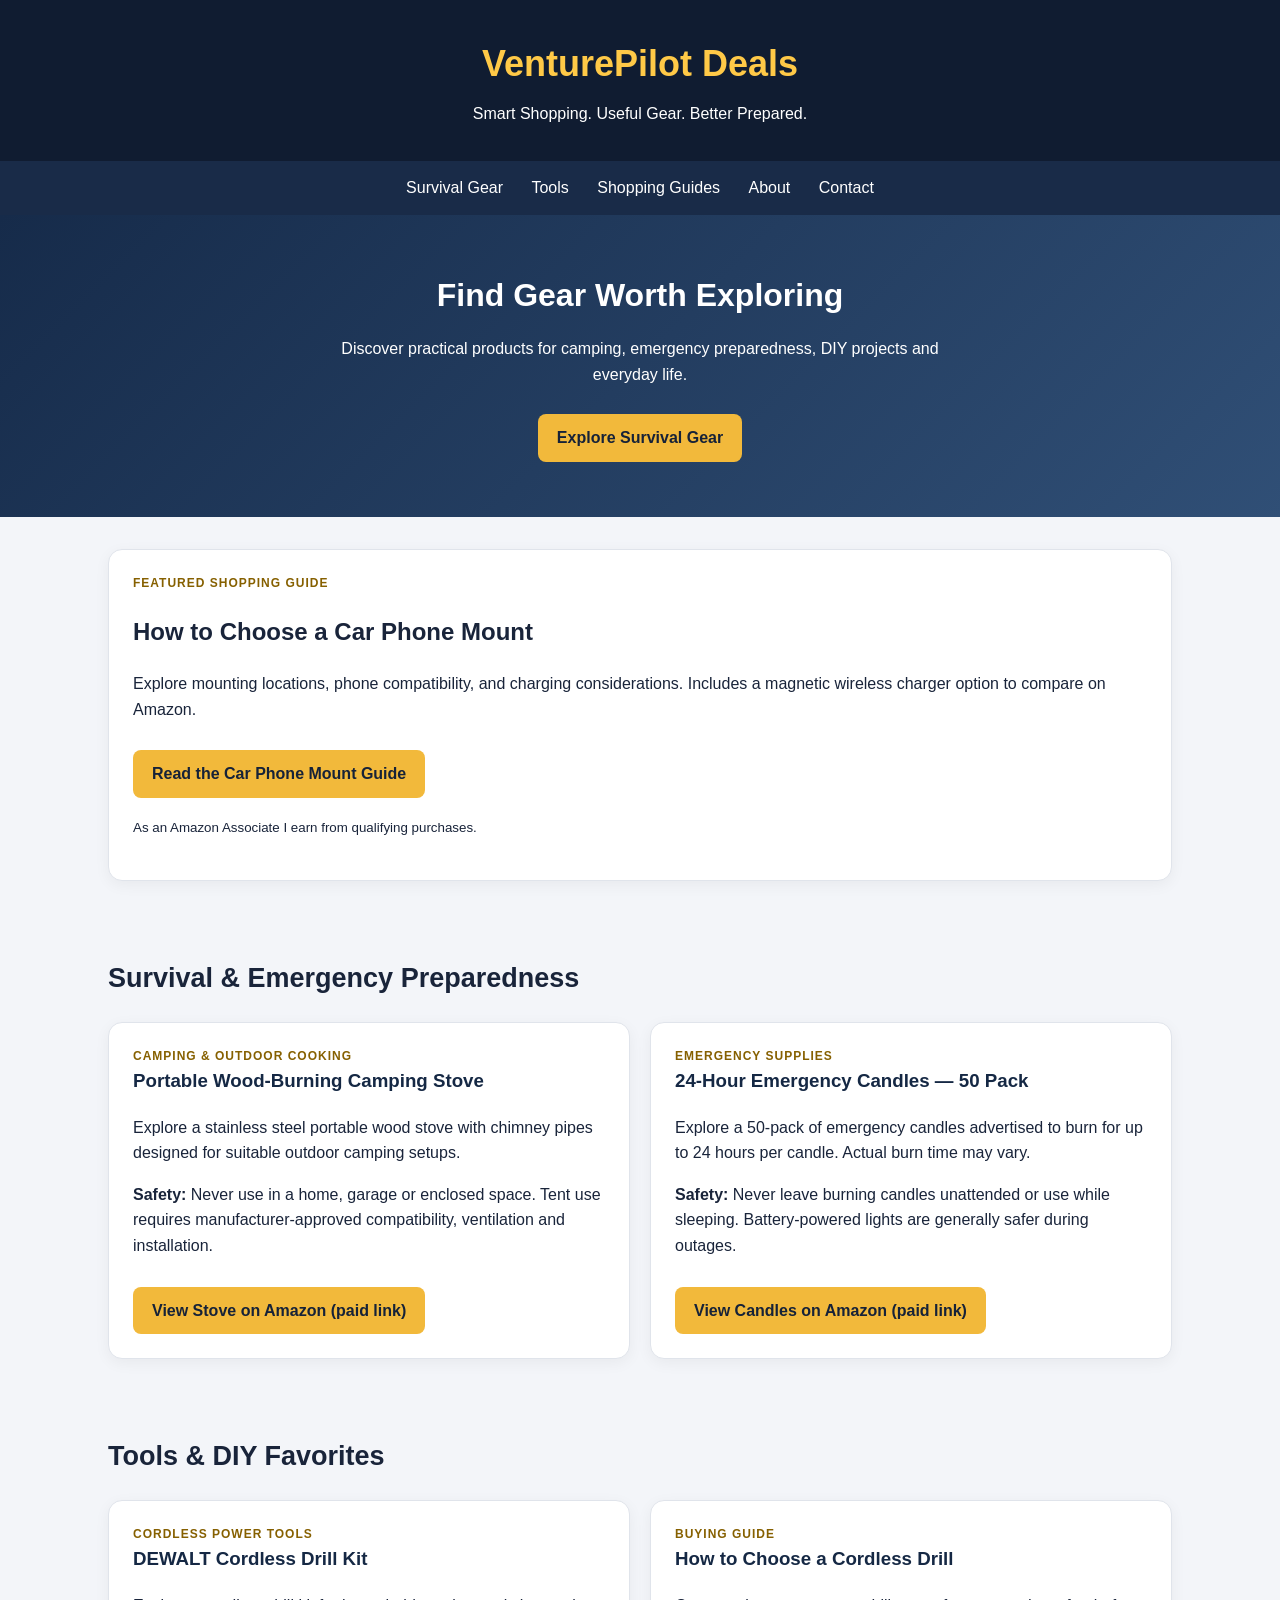
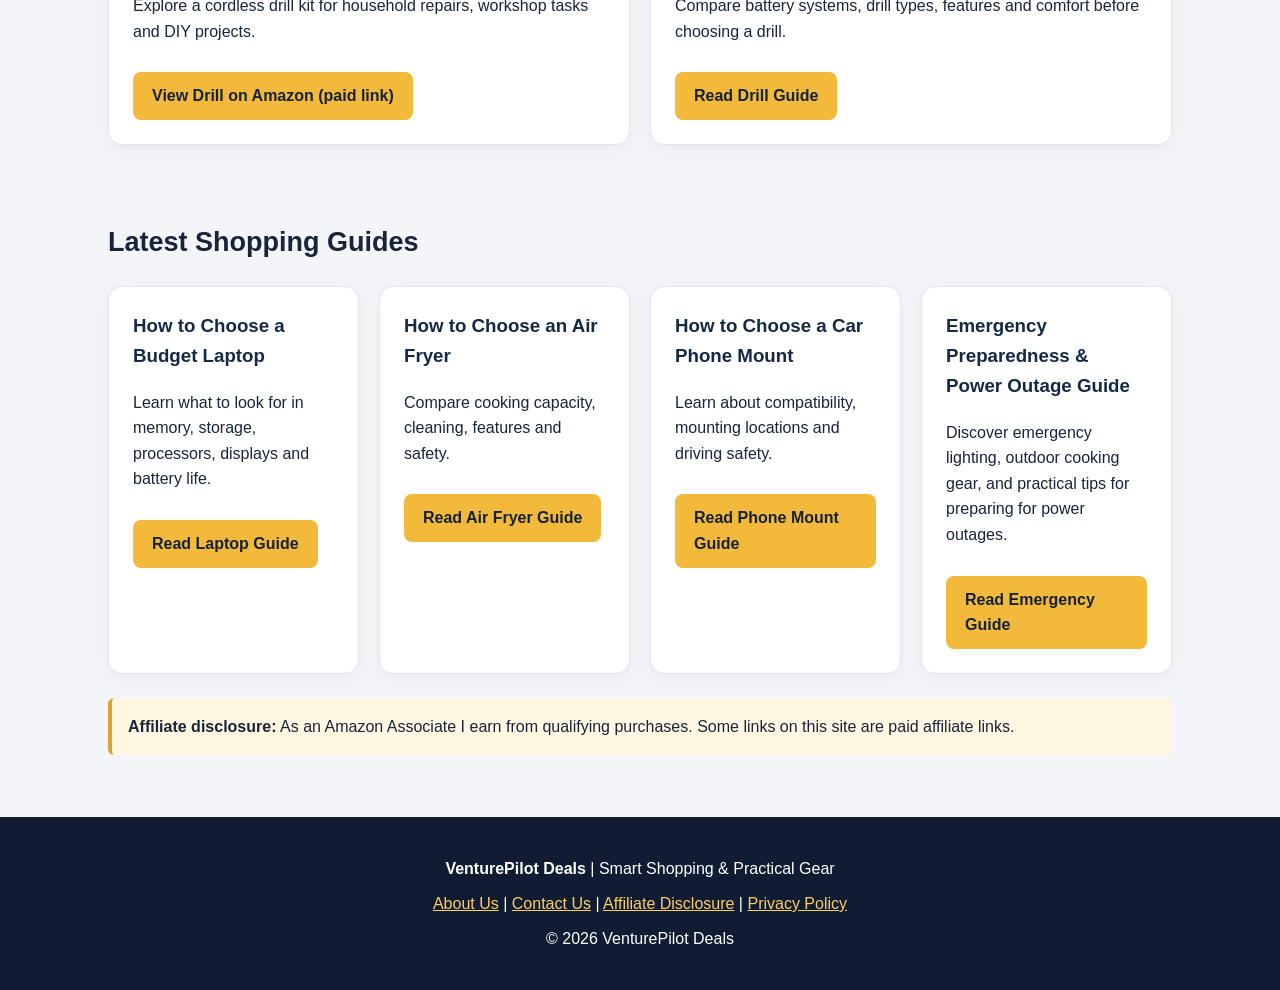
<file: index.html>
<!DOCTYPE html>
<html lang="en">
<head>
<meta charset="UTF-8">
<meta name="viewport" content="width=device-width, initial-scale=1">
<title>VenturePilot Deals | Smart Shopping & Survival Gear</title>
<meta name="description" content="Explore shopping guides, tools, camping equipment and emergency preparedness gear at VenturePilot Deals.">
<style>
*{box-sizing:border-box}
body{margin:0;background:#f3f5f9;color:#19243a;font-family:Arial,sans-serif;line-height:1.6}
header{background:#101c31;color:white;padding:35px 20px;text-align:center}
header h1{font-size:36px;margin:0;color:#ffc947}
header p{margin:8px 0 0}
nav{background:#192b48;padding:14px;text-align:center}
nav a{color:white;text-decoration:none;margin:0 12px;display:inline-block}
nav a:hover{text-decoration:underline}
.hero{background:linear-gradient(135deg,#162b4a,#304f76);color:white;padding:55px 20px;text-align:center}
.hero h2{font-size:32px;margin:0}
.hero p{max-width:650px;margin:15px auto}
.btn{display:inline-block;background:#f2b93b;color:#162238;padding:11px 19px;border-radius:8px;text-decoration:none;font-weight:bold;margin-top:12px}
.btn:hover{background:#ffce60}
.container{max-width:1100px;margin:auto;padding:32px 18px}
.section-title{font-size:27px;margin:12px 0 22px}
.grid{display:grid;grid-template-columns:repeat(auto-fit,minmax(250px,1fr));gap:20px}
.card{background:white;border:1px solid #e0e4eb;border-radius:14px;padding:24px;box-shadow:0 4px 15px rgba(0,0,0,.05)}
.card h3{margin-top:0;color:#152844}
.tag{font-size:12px;font-weight:bold;color:#866000;text-transform:uppercase;letter-spacing:1px}
.notice{background:#fff7e2;border-left:4px solid #dca42e;padding:16px;border-radius:6px;margin-top:24px}
footer{background:#101c31;color:white;text-align:center;padding:30px 20px;margin-top:30px}
footer a{color:#ffce60}
footer p{margin:9px 0}
</style>
</head>
<body>
<header>
<h1>VenturePilot Deals</h1>
<p>Smart Shopping. Useful Gear. Better Prepared.</p>
</header>
<nav>
<a href="#survival">Survival Gear</a>
<a href="#tools">Tools</a>
<a href="#guides">Shopping Guides</a>
<a href="about.html">About</a>
<a href="contact.html">Contact</a>
</nav>
<section class="hero">
<h2>Find Gear Worth Exploring</h2>
<p>Discover practical products for camping, emergency preparedness, DIY projects and everyday life.</p>
<a class="btn" href="#survival">Explore Survival Gear</a>
</section>
<main>
  <section class="container">
  <article class="card">
    <div class="tag">Featured Shopping Guide</div>
    <h2>How to Choose a Car Phone Mount</h2>
    <p>Explore mounting locations, phone compatibility, and charging considerations. Includes a magnetic wireless charger option to compare on Amazon.</p>
    <a class="btn" href="car-phone-mount-guide.html">Read the Car Phone Mount Guide</a>
    <p><small>As an Amazon Associate I earn from qualifying purchases.</small></p>
  </article>
</section> 
<section class="container" id="survival">
<h2 class="section-title">Survival & Emergency Preparedness</h2>
<div class="grid">
<article class="card">
<div class="tag">Camping & Outdoor Cooking</div>
<h3>Portable Wood-Burning Camping Stove</h3>
<p>Explore a stainless steel portable wood stove with chimney pipes designed for suitable outdoor camping setups.</p>
<p><strong>Safety:</strong> Never use in a home, garage or enclosed space. Tent use requires manufacturer-approved compatibility, ventilation and installation.</p>
<a class="btn" href="https://link.amazon/B0aTuECpF" target="_blank" rel="sponsored noopener noreferrer">View Stove on Amazon (paid link)</a>
</article>
<article class="card">
<div class="tag">Emergency Supplies</div>
<h3>24-Hour Emergency Candles — 50 Pack</h3>
<p>Explore a 50-pack of emergency candles advertised to burn for up to 24 hours per candle. Actual burn time may vary.</p>
<p><strong>Safety:</strong> Never leave burning candles unattended or use while sleeping. Battery-powered lights are generally safer during outages.</p>
<a class="btn" href="https://link.amazon/B03djGKHs" target="_blank" rel="sponsored noopener noreferrer">View Candles on Amazon (paid link)</a>
</article>
</div>
</section>
<section class="container" id="tools">
<h2 class="section-title">Tools & DIY Favorites</h2>
<div class="grid">
<article class="card">
<div class="tag">Cordless Power Tools</div>
<h3>DEWALT Cordless Drill Kit</h3>
<p>Explore a cordless drill kit for household repairs, workshop tasks and DIY projects.</p>
<a class="btn" href="https://link.amazon/B09eiIofN" target="_blank" rel="sponsored noopener noreferrer">View Drill on Amazon (paid link)</a>
</article>
<article class="card">
<div class="tag">Buying Guide</div>
<h3>How to Choose a Cordless Drill</h3>
<p>Compare battery systems, drill types, features and comfort before choosing a drill.</p>
<a class="btn" href="cordless-drill-guide.html">Read Drill Guide</a>
</article>
</div>
</section>
<section class="container" id="guides">
<h2 class="section-title">Latest Shopping Guides</h2>
<div class="grid">
<article class="card">
<h3>How to Choose a Budget Laptop</h3>
<p>Learn what to look for in memory, storage, processors, displays and battery life.</p>
<a class="btn" href="budget-laptop-guide.html">Read Laptop Guide</a>
</article>
<article class="card">
<h3>How to Choose an Air Fryer</h3>
<p>Compare cooking capacity, cleaning, features and safety.</p>
<a class="btn" href="air-fryer-buying-guide.html">Read Air Fryer Guide</a>
</article>
<article class="card">
<h3>How to Choose a Car Phone Mount</h3>
<p>Learn about compatibility, mounting locations and driving safety.</p>
<a class="btn" href="car-phone-mount-guide.html">Read Phone Mount Guide</a>
</article>

<article class="card">
  <h3>Emergency Preparedness & Power Outage Guide</h3>
  <p>Discover emergency lighting, outdoor cooking gear, and practical tips for preparing for power outages.</p>
  <a class="btn" href="emergency-guide.html">Read Emergency Guide</a>
</article>

</div>
<div class="notice">
<strong>Affiliate disclosure:</strong> As an Amazon Associate I earn from qualifying purchases. Some links on this site are paid affiliate links.
</div>
</section>
</main>
<footer>
<p><strong>VenturePilot Deals</strong> | Smart Shopping & Practical Gear</p>
<p><a href="about.html">About Us</a> | <a href="contact.html">Contact Us</a> | <a href="disclosure.html">Affiliate Disclosure</a> | <a href="privacy.html">Privacy Policy</a></p>
<p>&copy; 2026 VenturePilot Deals</p>
</footer>
</body>
</html>
</file>
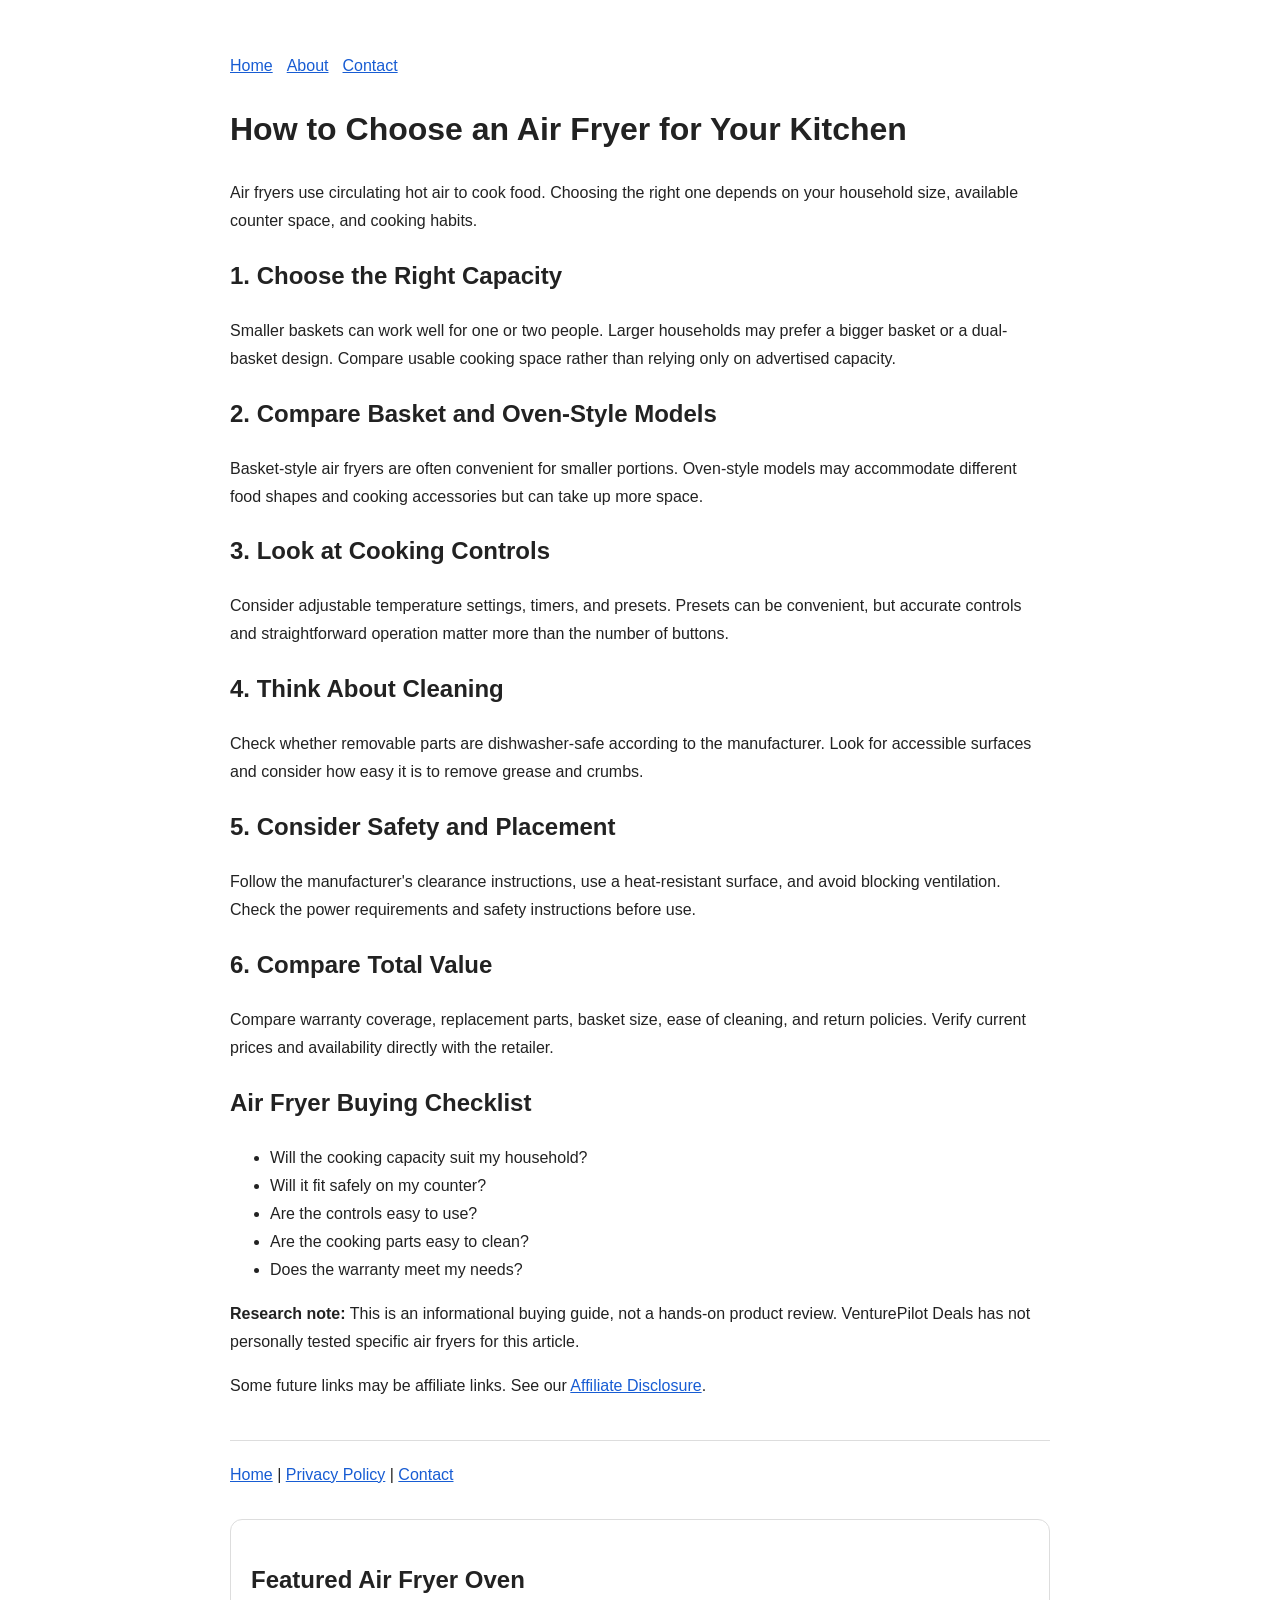
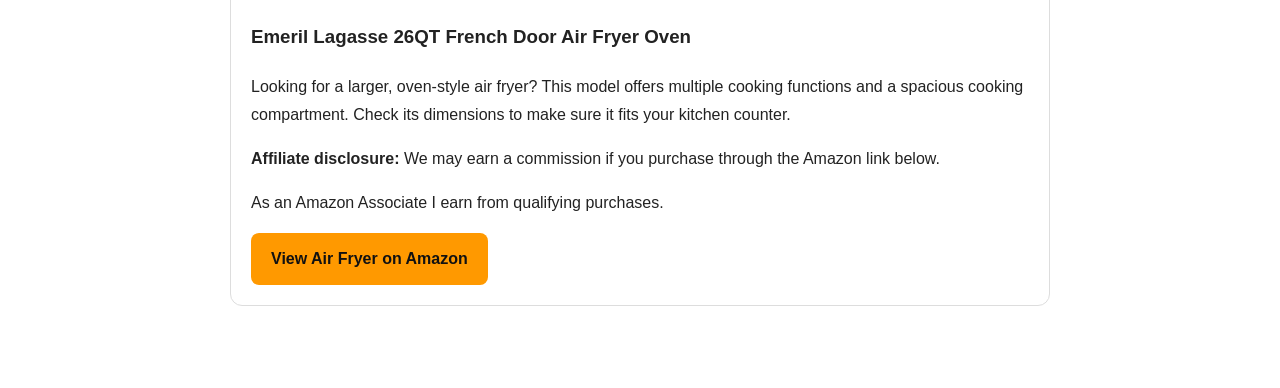
<file: air-fryer-buying-guide.html>
<!DOCTYPE html>
<html lang="en">
<head>
<meta charset="UTF-8">
<meta name="viewport" content="width=device-width, initial-scale=1">
<meta name="description" content="Learn how to choose an air fryer based on capacity, cooking features, cleaning, kitchen space, and safety.">
<title>How to Choose an Air Fryer | VenturePilot Deals</title>
<style>
body{font-family:Arial,sans-serif;max-width:820px;margin:32px auto;padding:20px;line-height:1.75;color:#222}
a{color:#175cd3}nav a{margin-right:14px}
footer{margin-top:40px;padding-top:20px;border-top:1px solid #ddd}
</style>
</head>
<body>
<nav><a href="index.html">Home</a><a href="about.html">About</a><a href="contact.html">Contact</a></nav>
<main>
<h1>How to Choose an Air Fryer for Your Kitchen</h1>
<p>Air fryers use circulating hot air to cook food. Choosing the right one depends on your household size, available counter space, and cooking habits.</p>
<h2>1. Choose the Right Capacity</h2>
<p>Smaller baskets can work well for one or two people. Larger households may prefer a bigger basket or a dual-basket design. Compare usable cooking space rather than relying only on advertised capacity.</p>
<h2>2. Compare Basket and Oven-Style Models</h2>
<p>Basket-style air fryers are often convenient for smaller portions. Oven-style models may accommodate different food shapes and cooking accessories but can take up more space.</p>
<h2>3. Look at Cooking Controls</h2>
<p>Consider adjustable temperature settings, timers, and presets. Presets can be convenient, but accurate controls and straightforward operation matter more than the number of buttons.</p>
<h2>4. Think About Cleaning</h2>
<p>Check whether removable parts are dishwasher-safe according to the manufacturer. Look for accessible surfaces and consider how easy it is to remove grease and crumbs.</p>
<h2>5. Consider Safety and Placement</h2>
<p>Follow the manufacturer's clearance instructions, use a heat-resistant surface, and avoid blocking ventilation. Check the power requirements and safety instructions before use.</p>
<h2>6. Compare Total Value</h2>
<p>Compare warranty coverage, replacement parts, basket size, ease of cleaning, and return policies. Verify current prices and availability directly with the retailer.</p>
<h2>Air Fryer Buying Checklist</h2>
<ul>
<li>Will the cooking capacity suit my household?</li>
<li>Will it fit safely on my counter?</li>
<li>Are the controls easy to use?</li>
<li>Are the cooking parts easy to clean?</li>
<li>Does the warranty meet my needs?</li>
</ul>
<p><strong>Research note:</strong> This is an informational buying guide, not a hands-on product review. VenturePilot Deals has not personally tested specific air fryers for this article.</p>
<p>Some future links may be affiliate links. See our <a href="disclosure.html">Affiliate Disclosure</a>.</p>
</main>
<footer><a href="index.html">Home</a> | <a href="privacy.html">Privacy Policy</a> | <a href="contact.html">Contact</a></footer>

<section style="margin:30px 0;padding:20px;border:1px solid #ddd;border-radius:12px;">
  <h2>Featured Air Fryer Oven</h2>

  <h3>Emeril Lagasse 26QT French Door Air Fryer Oven</h3>

  <p>
    Looking for a larger, oven-style air fryer?
    This model offers multiple cooking functions
    and a spacious cooking compartment.
    Check its dimensions to make sure it fits
    your kitchen counter.
  </p>

  <p>
    <strong>Affiliate disclosure:</strong>
    We may earn a commission if you purchase
    through the Amazon link below.
  </p>

  <p>
    As an Amazon Associate I earn from qualifying purchases.
  </p>

  <a href="https://link.amazon/B0f8oUiNa"
     target="_blank"
     rel="sponsored noopener noreferrer"
     style="display:inline-block;background:#ff9900;color:#111;padding:12px 20px;border-radius:8px;text-decoration:none;font-weight:bold;">
    View Air Fryer on Amazon
  </a>
</section>
  
</body>
</html>
</file>
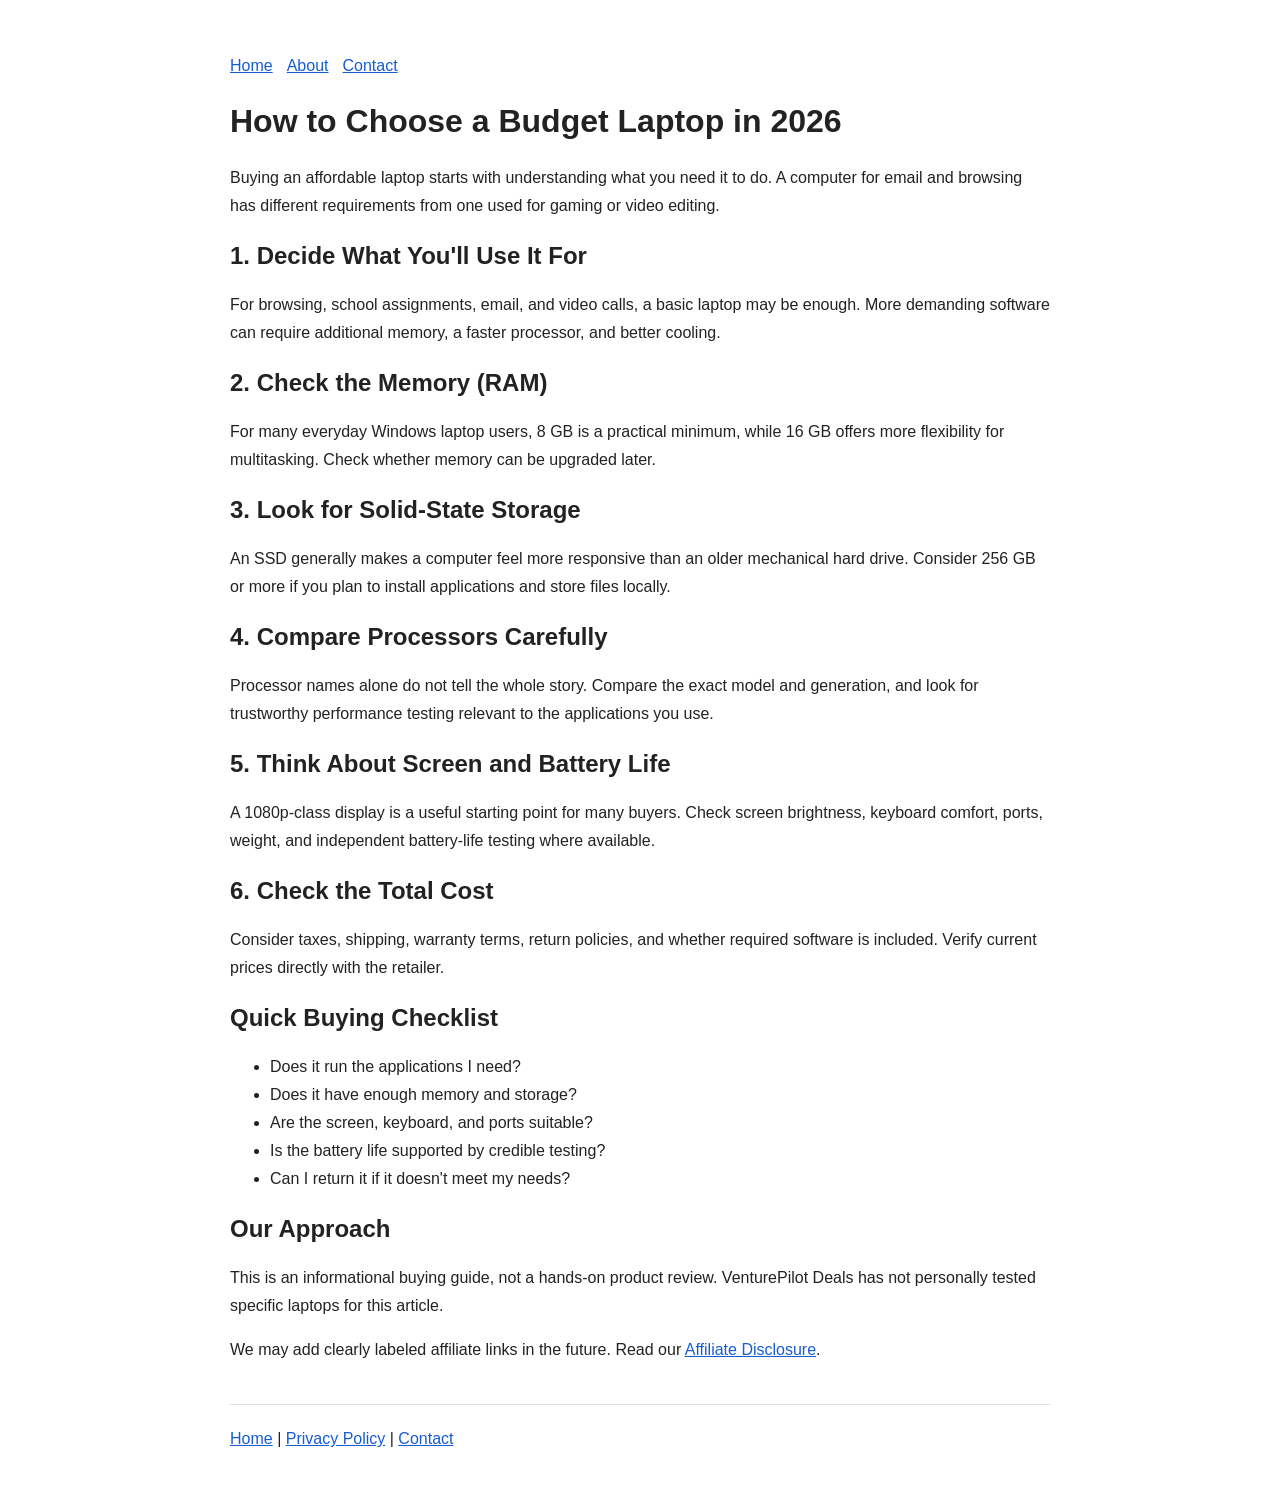
<file: budget-laptop-guide.html>
<!DOCTYPE html>
<html lang="en">
<head>
<meta charset="UTF-8">
<meta name="viewport" content="width=device-width, initial-scale=1">
<title>How to Choose a Budget Laptop in 2026 | VenturePilot Deals</title>
<meta name="description" content="A practical guide to choosing a budget laptop based on memory, storage, processor, display, battery life, and your needs.">
<style>
body{font-family:Arial,sans-serif;max-width:820px;margin:32px auto;padding:20px;line-height:1.75;color:#222}
a{color:#175cd3}nav a{margin-right:14px}
h1,h2{line-height:1.3}
footer{margin-top:40px;padding-top:20px;border-top:1px solid #ddd}
</style>
</head>
<body>
<nav><a href="index.html">Home</a><a href="about.html">About</a><a href="contact.html">Contact</a></nav>
<main>
<h1>How to Choose a Budget Laptop in 2026</h1>
<p>Buying an affordable laptop starts with understanding what you need it to do. A computer for email and browsing has different requirements from one used for gaming or video editing.</p>
<h2>1. Decide What You'll Use It For</h2>
<p>For browsing, school assignments, email, and video calls, a basic laptop may be enough. More demanding software can require additional memory, a faster processor, and better cooling.</p>
<h2>2. Check the Memory (RAM)</h2>
<p>For many everyday Windows laptop users, 8 GB is a practical minimum, while 16 GB offers more flexibility for multitasking. Check whether memory can be upgraded later.</p>
<h2>3. Look for Solid-State Storage</h2>
<p>An SSD generally makes a computer feel more responsive than an older mechanical hard drive. Consider 256 GB or more if you plan to install applications and store files locally.</p>
<h2>4. Compare Processors Carefully</h2>
<p>Processor names alone do not tell the whole story. Compare the exact model and generation, and look for trustworthy performance testing relevant to the applications you use.</p>
<h2>5. Think About Screen and Battery Life</h2>
<p>A 1080p-class display is a useful starting point for many buyers. Check screen brightness, keyboard comfort, ports, weight, and independent battery-life testing where available.</p>
<h2>6. Check the Total Cost</h2>
<p>Consider taxes, shipping, warranty terms, return policies, and whether required software is included. Verify current prices directly with the retailer.</p>
<h2>Quick Buying Checklist</h2>
<ul>
<li>Does it run the applications I need?</li>
<li>Does it have enough memory and storage?</li>
<li>Are the screen, keyboard, and ports suitable?</li>
<li>Is the battery life supported by credible testing?</li>
<li>Can I return it if it doesn't meet my needs?</li>
</ul>
<h2>Our Approach</h2>
<p>This is an informational buying guide, not a hands-on product review. VenturePilot Deals has not personally tested specific laptops for this article.</p>
<p>We may add clearly labeled affiliate links in the future. Read our <a href="disclosure.html">Affiliate Disclosure</a>.</p>
</main>
<footer><a href="index.html">Home</a> | <a href="privacy.html">Privacy Policy</a> | <a href="contact.html">Contact</a></footer>
</body>
</html>
</file>
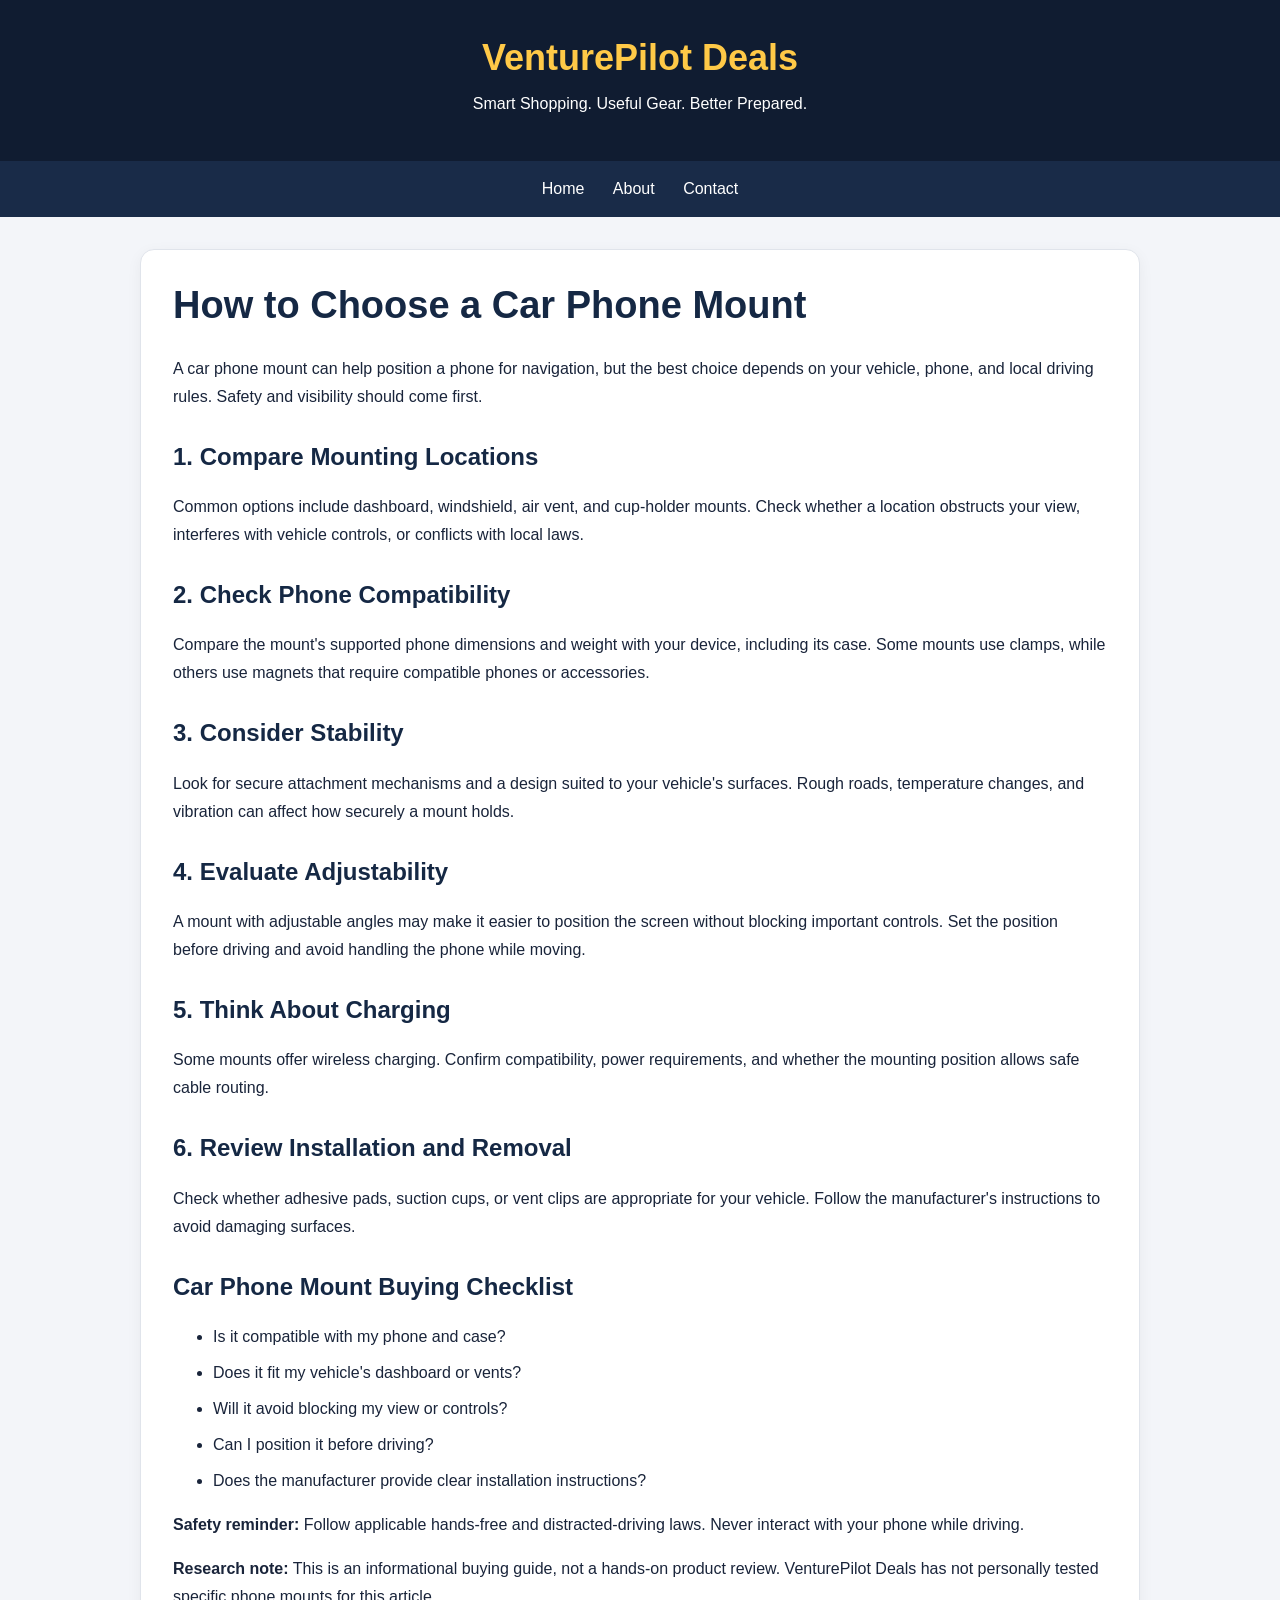
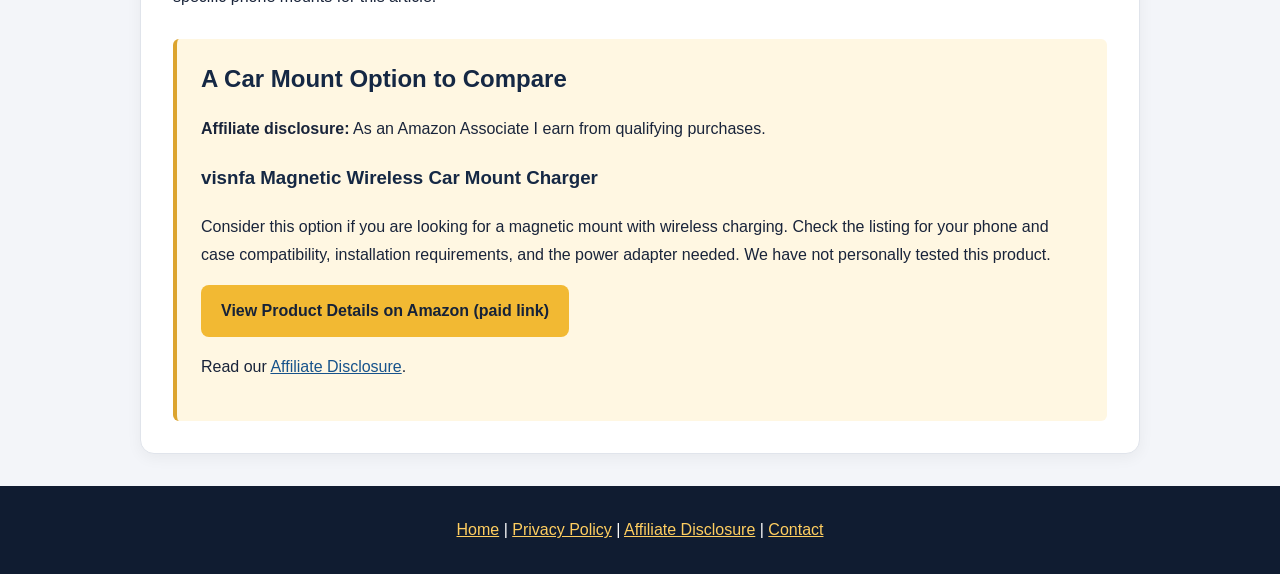
<file: car-phone-mount-guide.html>
<!DOCTYPE html>
<html lang="en">
<head>
<meta charset="UTF-8">
<meta name="viewport" content="width=device-width, initial-scale=1">
<meta name="description" content="Learn how to choose a car phone mount based on fit, stability, visibility, mounting location, and driving safety.">
<title>How to Choose a Car Phone Mount | VenturePilot Deals</title>
<style>
*{box-sizing:border-box}
body{
  margin:0;
  background:#f3f5f9;
  color:#19243a;
  font-family:Arial,sans-serif;
  line-height:1.75;
}
header{
  background:#101c31;
  color:white;
  padding:35px 20px;
  text-align:center;
}
.brand{
  font-size:36px;
  font-weight:bold;
  line-height:1.3;
  margin:0;
  color:#ffc947;
}
header p{margin:8px 0}
nav{
  background:#192b48;
  padding:14px;
  text-align:center;
}
nav a{
  color:white;
  text-decoration:none;
  margin:0 12px;
  display:inline-block;
}
nav a:hover{text-decoration:underline}
main{
  max-width:1000px;
  margin:32px auto;
  padding:32px;
  background:white;
  border:1px solid #e0e4eb;
  border-radius:14px;
  box-shadow:0 4px 15px rgb(0 0 0 / 5%);
}
h1{
  color:#152844;
  font-size:clamp(28px,5vw,38px);
  line-height:1.25;
  margin-top:0;
}
h2{color:#152844;line-height:1.35;margin-top:30px}
h3{color:#152844}
a{color:#17538b;overflow-wrap:anywhere}
li{margin-bottom:8px}
.product-option{
  background:#fff7e2;
  border-left:4px solid #dca42e;
  padding:24px;
  border-radius:6px;
  margin-top:28px;
}
.product-option h2{margin-top:0}
.btn{
  display:inline-block;
  background:#f2b933;
  color:#162238;
  padding:12px 20px;
  border-radius:8px;
  text-decoration:none;
  font-weight:bold;
}
.btn:hover{background:#ffce60}
a:focus-visible{
  outline:3px solid #dca42e;
  outline-offset:4px;
}
footer{
  background:#101c31;
  color:white;
  text-align:center;
  padding:30px 20px;
  margin-top:32px;
}
footer a{color:#ffce60}
@media(max-width:600px){
  main{margin:20px 12px;padding:22px 18px}
  .brand{font-size:30px}
  .product-option{padding:18px}
}
</style>
</head>
<body>

<header>
  <p class="brand">VenturePilot Deals</p>
  <p>Smart Shopping. Useful Gear. Better Prepared.</p>
</header>

<nav aria-label="Main navigation">
  <a href="index.html">Home</a>
  <a href="about.html">About</a>
  <a href="contact.html">Contact</a>
</nav>

<main>
<h1>How to Choose a Car Phone Mount</h1>
<p>A car phone mount can help position a phone for navigation, but the best choice depends on your vehicle, phone, and local driving rules. Safety and visibility should come first.</p>

<h2>1. Compare Mounting Locations</h2>
<p>Common options include dashboard, windshield, air vent, and cup-holder mounts. Check whether a location obstructs your view, interferes with vehicle controls, or conflicts with local laws.</p>

<h2>2. Check Phone Compatibility</h2>
<p>Compare the mount's supported phone dimensions and weight with your device, including its case. Some mounts use clamps, while others use magnets that require compatible phones or accessories.</p>

<h2>3. Consider Stability</h2>
<p>Look for secure attachment mechanisms and a design suited to your vehicle's surfaces. Rough roads, temperature changes, and vibration can affect how securely a mount holds.</p>

<h2>4. Evaluate Adjustability</h2>
<p>A mount with adjustable angles may make it easier to position the screen without blocking important controls. Set the position before driving and avoid handling the phone while moving.</p>

<h2>5. Think About Charging</h2>
<p>Some mounts offer wireless charging. Confirm compatibility, power requirements, and whether the mounting position allows safe cable routing.</p>

<h2>6. Review Installation and Removal</h2>
<p>Check whether adhesive pads, suction cups, or vent clips are appropriate for your vehicle. Follow the manufacturer's instructions to avoid damaging surfaces.</p>

<h2>Car Phone Mount Buying Checklist</h2>
<ul>
  <li>Is it compatible with my phone and case?</li>
  <li>Does it fit my vehicle's dashboard or vents?</li>
  <li>Will it avoid blocking my view or controls?</li>
  <li>Can I position it before driving?</li>
  <li>Does the manufacturer provide clear installation instructions?</li>
</ul>

<p><strong>Safety reminder:</strong> Follow applicable hands-free and distracted-driving laws. Never interact with your phone while driving.</p>

<p><strong>Research note:</strong> This is an informational buying guide, not a hands-on product review. VenturePilot Deals has not personally tested specific phone mounts for this article.</p>

<section class="product-option" aria-labelledby="product-option">
  <h2 id="product-option">A Car Mount Option to Compare</h2>
  <p><strong>Affiliate disclosure:</strong> As an Amazon Associate I earn from qualifying purchases.</p>

  <h3>visnfa Magnetic Wireless Car Mount Charger</h3>
  <p>Consider this option if you are looking for a magnetic mount with wireless charging. Check the listing for your phone and case compatibility, installation requirements, and the power adapter needed. We have not personally tested this product.</p>

  <p>
    <a class="btn"
       href="https://www.amazon.com/dp/B0G6D2QWQJ?tag=venturepilotd-20"
       rel="sponsored nofollow">
      View Product Details on Amazon (paid link)
    </a>
  </p>

  <p>Read our <a href="disclosure.html">Affiliate Disclosure</a>.</p>
</section>
</main>

<footer>
  <a href="index.html">Home</a> |
  <a href="privacy.html">Privacy Policy</a> |
  <a href="disclosure.html">Affiliate Disclosure</a> |
  <a href="contact.html">Contact</a>
</footer>

</body>
</html>
</file>
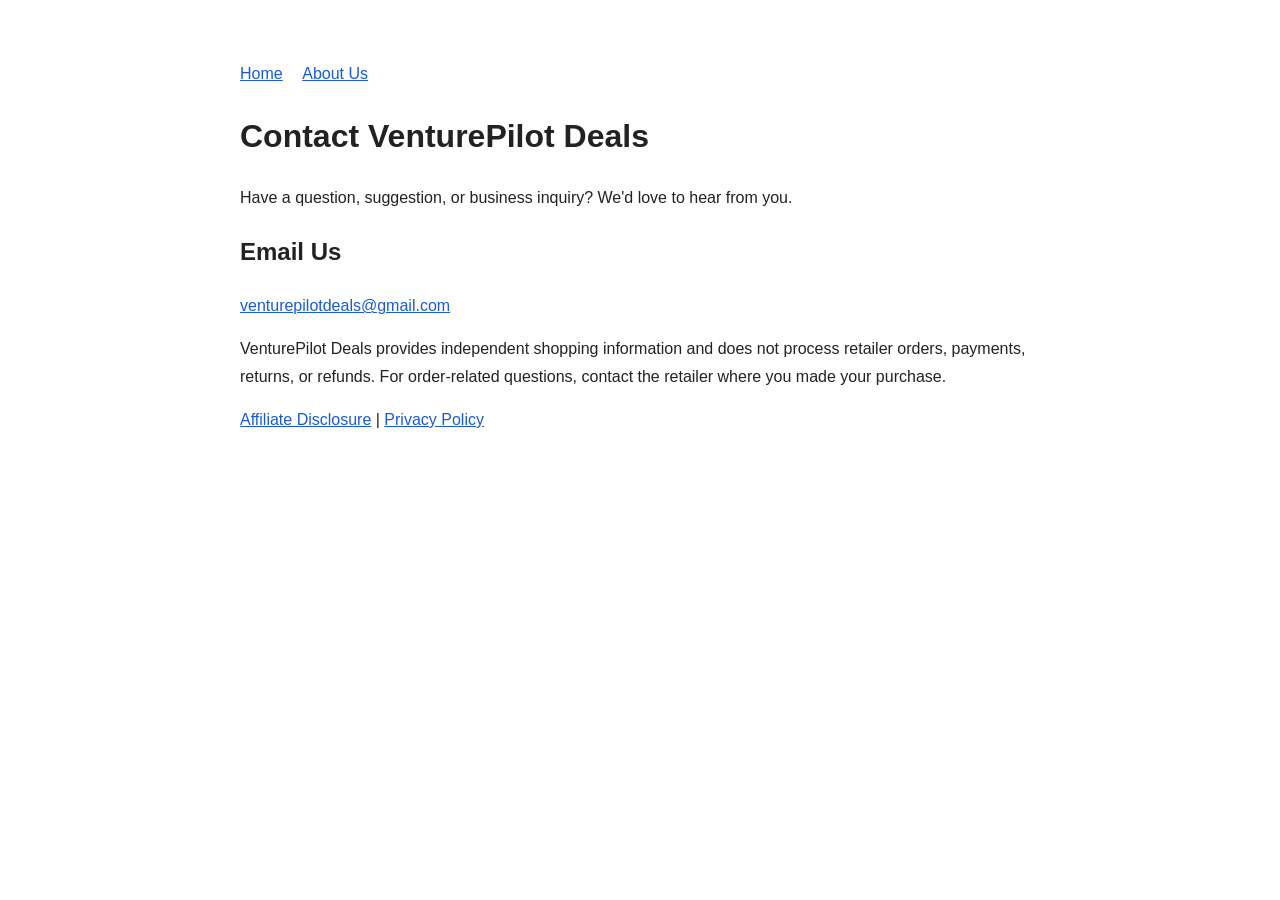
<file: contact.html>
<!DOCTYPE html>
<html lang="en">
<head>
<meta charset="UTF-8">
<meta name="viewport" content="width=device-width, initial-scale=1">
<title>Contact Us | VenturePilot Deals</title>
<style>
body{font-family:Arial,sans-serif;max-width:800px;margin:40px auto;padding:20px;line-height:1.7;color:#222}
a{color:#175cd3}
nav a{margin-right:16px}
</style>
</head>
<body>
<nav>
<a href="index.html">Home</a>
<a href="about.html">About Us</a>
</nav>
<h1>Contact VenturePilot Deals</h1>
<p>Have a question, suggestion, or business inquiry? We'd love to hear from you.</p>
<h2>Email Us</h2>
<p><a href="mailto:venturepilotdeals@gmail.com">venturepilotdeals@gmail.com</a></p>
<p>VenturePilot Deals provides independent shopping information and does not process retailer orders, payments, returns, or refunds. For order-related questions, contact the retailer where you made your purchase.</p>
<footer>
<p><a href="disclosure.html">Affiliate Disclosure</a> | <a href="privacy.html">Privacy Policy</a></p>
</footer>
</body>
</html>
</file>
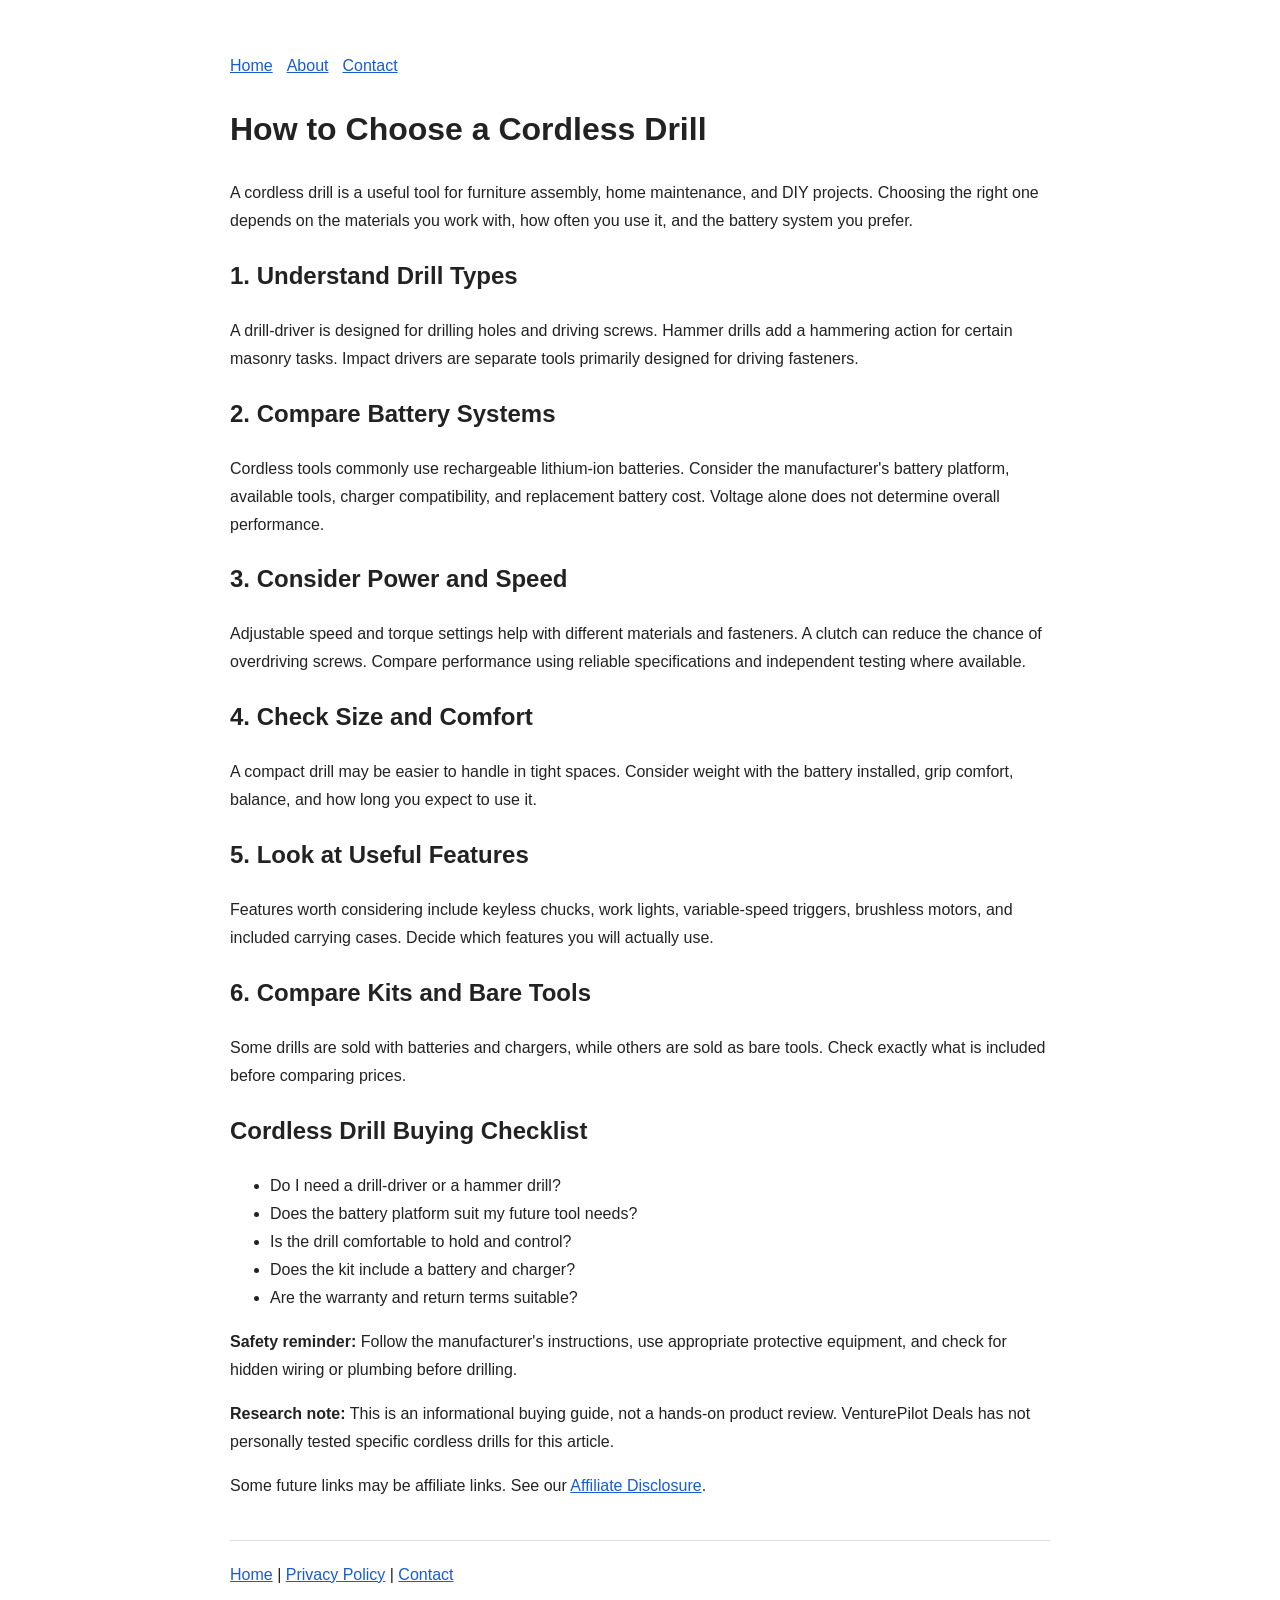
<file: cordless-drill-guide.html>
<!DOCTYPE html>
<html lang="en">
<head>
<meta charset="UTF-8">
<meta name="viewport" content="width=device-width, initial-scale=1">
<meta name="description" content="A practical cordless drill buying guide covering battery systems, drill types, features, comfort, and accessories.">
<title>How to Choose a Cordless Drill | VenturePilot Deals</title>
<style>
body{font-family:Arial,sans-serif;max-width:820px;margin:32px auto;padding:20px;line-height:1.75;color:#222}
a{color:#175cd3}nav a{margin-right:14px}
footer{margin-top:40px;padding-top:20px;border-top:1px solid #ddd}
</style>
</head>
<body>
<nav><a href="index.html">Home</a><a href="about.html">About</a><a href="contact.html">Contact</a></nav>
<main>
<h1>How to Choose a Cordless Drill</h1>
<p>A cordless drill is a useful tool for furniture assembly, home maintenance, and DIY projects. Choosing the right one depends on the materials you work with, how often you use it, and the battery system you prefer.</p>
<h2>1. Understand Drill Types</h2>
<p>A drill-driver is designed for drilling holes and driving screws. Hammer drills add a hammering action for certain masonry tasks. Impact drivers are separate tools primarily designed for driving fasteners.</p>
<h2>2. Compare Battery Systems</h2>
<p>Cordless tools commonly use rechargeable lithium-ion batteries. Consider the manufacturer's battery platform, available tools, charger compatibility, and replacement battery cost. Voltage alone does not determine overall performance.</p>
<h2>3. Consider Power and Speed</h2>
<p>Adjustable speed and torque settings help with different materials and fasteners. A clutch can reduce the chance of overdriving screws. Compare performance using reliable specifications and independent testing where available.</p>
<h2>4. Check Size and Comfort</h2>
<p>A compact drill may be easier to handle in tight spaces. Consider weight with the battery installed, grip comfort, balance, and how long you expect to use it.</p>
<h2>5. Look at Useful Features</h2>
<p>Features worth considering include keyless chucks, work lights, variable-speed triggers, brushless motors, and included carrying cases. Decide which features you will actually use.</p>
<h2>6. Compare Kits and Bare Tools</h2>
<p>Some drills are sold with batteries and chargers, while others are sold as bare tools. Check exactly what is included before comparing prices.</p>
<h2>Cordless Drill Buying Checklist</h2>
<ul>
<li>Do I need a drill-driver or a hammer drill?</li>
<li>Does the battery platform suit my future tool needs?</li>
<li>Is the drill comfortable to hold and control?</li>
<li>Does the kit include a battery and charger?</li>
<li>Are the warranty and return terms suitable?</li>
</ul>
<p><strong>Safety reminder:</strong> Follow the manufacturer's instructions, use appropriate protective equipment, and check for hidden wiring or plumbing before drilling.</p>
<p><strong>Research note:</strong> This is an informational buying guide, not a hands-on product review. VenturePilot Deals has not personally tested specific cordless drills for this article.</p>
<p>Some future links may be affiliate links. See our <a href="disclosure.html">Affiliate Disclosure</a>.</p>
</main>
<footer><a href="index.html">Home</a> | <a href="privacy.html">Privacy Policy</a> | <a href="contact.html">Contact</a></footer>
</body>
</html>
</file>
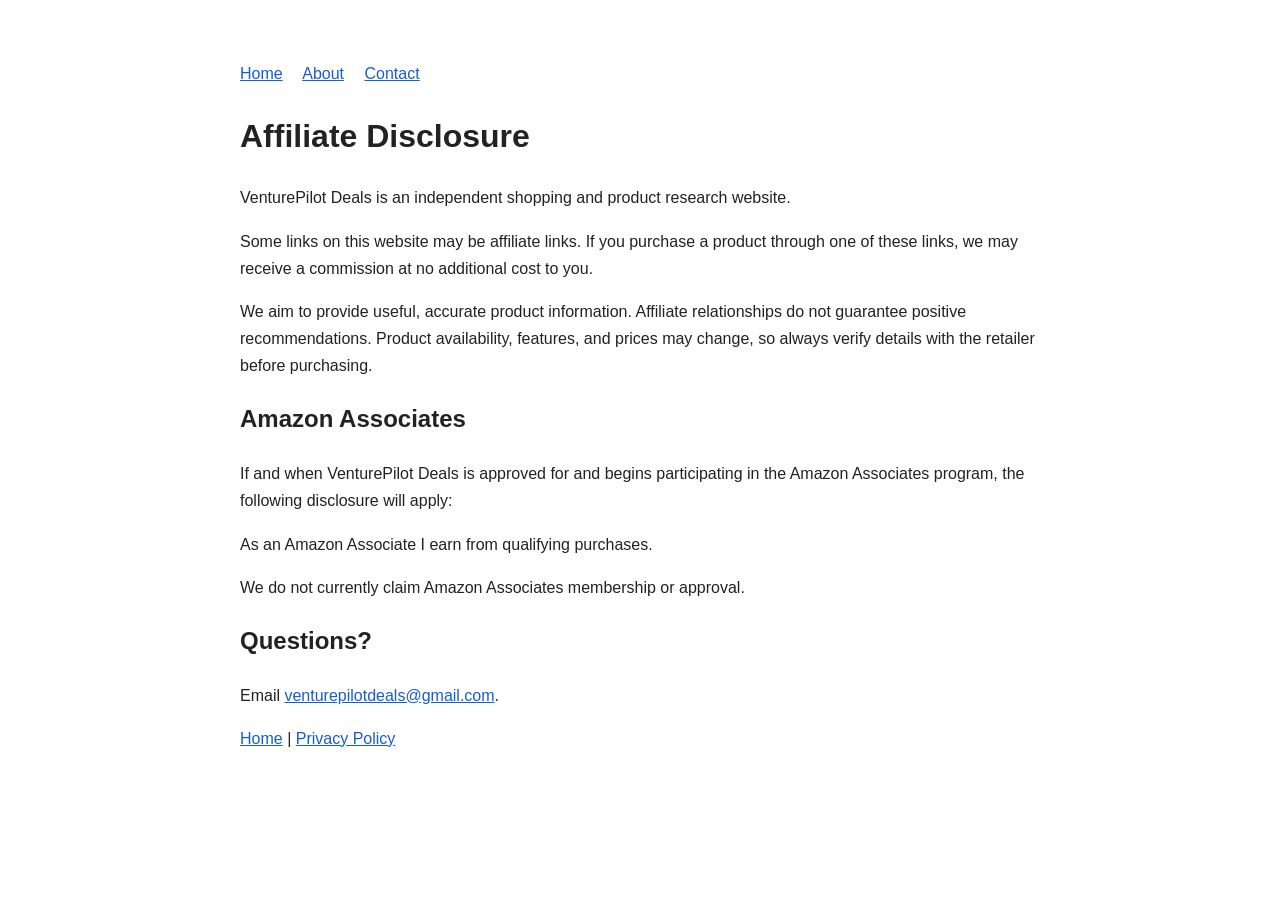
<file: disclosure.html>
<!DOCTYPE html>
<html lang="en">
<head>
<meta charset="UTF-8">
<meta name="viewport" content="width=device-width, initial-scale=1">
<title>Affiliate Disclosure | VenturePilot Deals</title>
<style>
body{font-family:Arial,sans-serif;max-width:800px;margin:40px auto;padding:20px;line-height:1.7;color:#222}
a{color:#175cd3}nav a{margin-right:16px}
</style>
</head>
<body>
<nav>
<a href="index.html">Home</a>
<a href="about.html">About</a>
<a href="contact.html">Contact</a>
</nav>
<h1>Affiliate Disclosure</h1>
<p>VenturePilot Deals is an independent shopping and product research website.</p>
<p>Some links on this website may be affiliate links. If you purchase a product through one of these links, we may receive a commission at no additional cost to you.</p>
<p>We aim to provide useful, accurate product information. Affiliate relationships do not guarantee positive recommendations. Product availability, features, and prices may change, so always verify details with the retailer before purchasing.</p>
<h2>Amazon Associates</h2>
<p>If and when VenturePilot Deals is approved for and begins participating in the Amazon Associates program, the following disclosure will apply:</p>
<p>As an Amazon Associate I earn from qualifying purchases.</p>
<p>We do not currently claim Amazon Associates membership or approval.</p>
<h2>Questions?</h2>
<p>Email <a href="mailto:venturepilotdeals@gmail.com">venturepilotdeals@gmail.com</a>.</p>
<footer>
<p><a href="index.html">Home</a> | <a href="privacy.html">Privacy Policy</a></p>
</footer>
</body>
</html>
</file>
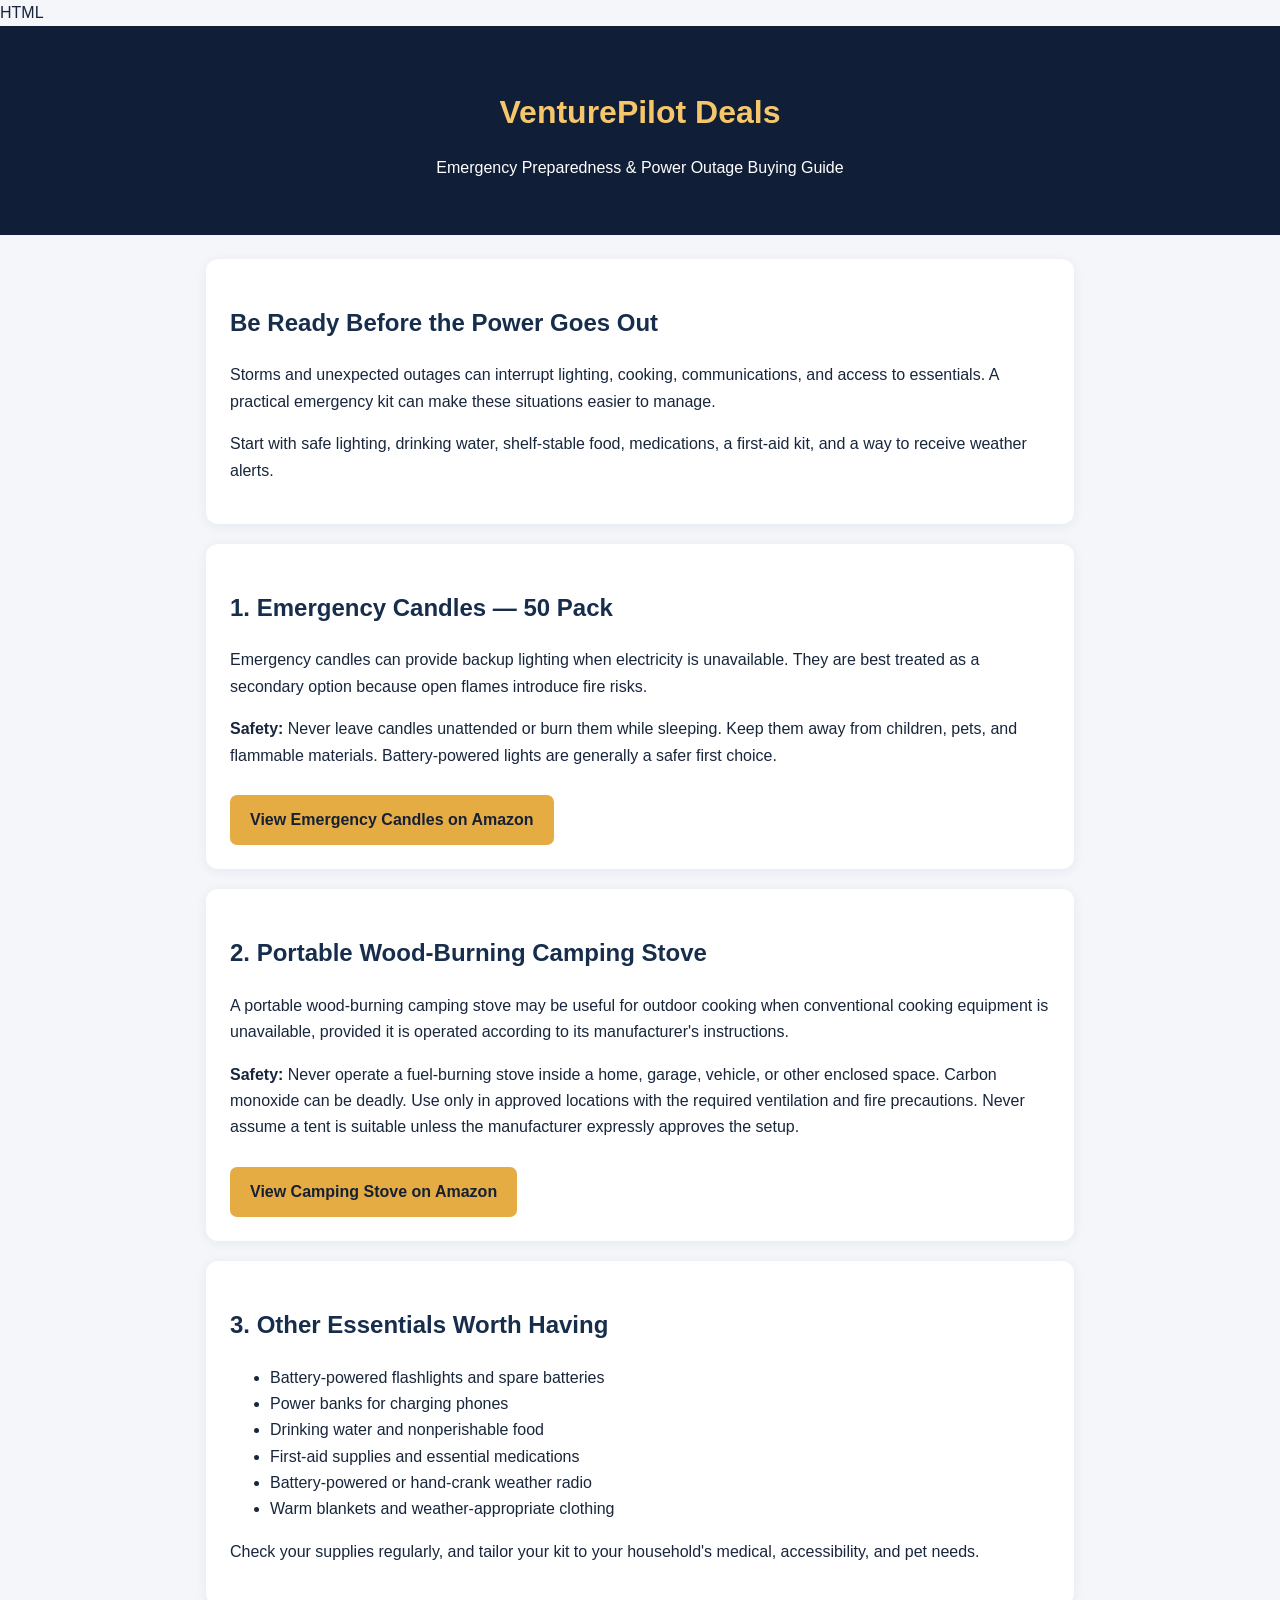
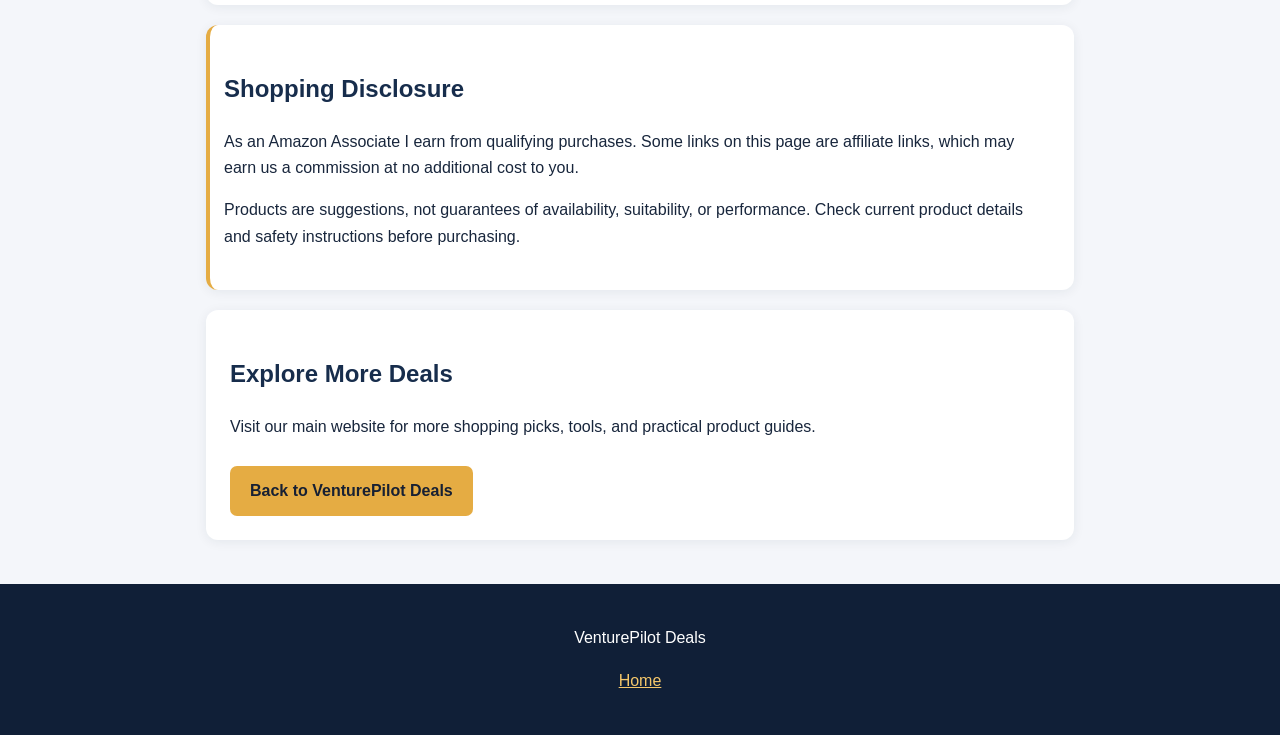
<file: emergency-guide.html>
HTML

<!DOCTYPE html>
<html lang="en">
<head>
  <meta charset="UTF-8">
  <meta name="viewport" content="width=device-width, initial-scale=1">
  <meta name="description" content="Emergency preparedness buying guide featuring power outage lighting, outdoor cooking gear, and practical safety tips.">
  <title>Emergency Preparedness Guide | VenturePilot Deals</title>
  <style>
    * { box-sizing: border-box; }
    body {
      margin: 0;
      font-family: Arial, sans-serif;
      background: #f4f6fa;
      color: #18263c;
      line-height: 1.65;
    }
    header {
      background: #101f37;
      color: white;
      padding: 38px 20px;
      text-align: center;
    }
    header h1 { color: #f5c76a; margin-bottom: 8px; }
    main { max-width: 900px; margin: auto; padding: 24px 16px; }
    section {
      background: white;
      padding: 24px;
      border-radius: 12px;
      margin-bottom: 20px;
      box-shadow: 0 2px 12px #15243a12;
    }
    h2 { color: #172d4c; }
    .button {
      display: inline-block;
      background: #e5ac43;
      color: #172033;
      text-decoration: none;
      padding: 12px 20px;
      border-radius: 7px;
      font-weight: bold;
      margin-top: 10px;
    }
    .notice {
      border-left: 4px solid #e5ac43;
      padding-left: 14px;
    }
    footer {
      text-align: center;
      padding: 25px;
      background: #101f37;
      color: white;
    }
    footer a { color: #f5c76a; }
  </style>
</head>
<body>
  <header>
    <h1>VenturePilot Deals</h1>
    <p>Emergency Preparedness & Power Outage Buying Guide</p>
  </header>

  <main>
    <section>
      <h2>Be Ready Before the Power Goes Out</h2>
      <p>Storms and unexpected outages can interrupt lighting, cooking, communications, and access to essentials. A practical emergency kit can make these situations easier to manage.</p>
      <p>Start with safe lighting, drinking water, shelf-stable food, medications, a first-aid kit, and a way to receive weather alerts.</p>
    </section>

    <section>
      <h2>1. Emergency Candles — 50 Pack</h2>
      <p>Emergency candles can provide backup lighting when electricity is unavailable. They are best treated as a secondary option because open flames introduce fire risks.</p>
      <p><strong>Safety:</strong> Never leave candles unattended or burn them while sleeping. Keep them away from children, pets, and flammable materials. Battery-powered lights are generally a safer first choice.</p>
      <a class="button" href="https://link.amazon/B03djGKHs" target="_blank" rel="sponsored noopener noreferrer">View Emergency Candles on Amazon</a>
    </section>

    <section>
      <h2>2. Portable Wood-Burning Camping Stove</h2>
      <p>A portable wood-burning camping stove may be useful for outdoor cooking when conventional cooking equipment is unavailable, provided it is operated according to its manufacturer's instructions.</p>
      <p><strong>Safety:</strong> Never operate a fuel-burning stove inside a home, garage, vehicle, or other enclosed space. Carbon monoxide can be deadly. Use only in approved locations with the required ventilation and fire precautions. Never assume a tent is suitable unless the manufacturer expressly approves the setup.</p>
      <a class="button" href="https://link.amazon/B0aTuECpF" target="_blank" rel="sponsored noopener noreferrer">View Camping Stove on Amazon</a>
    </section>

    <section>
      <h2>3. Other Essentials Worth Having</h2>
      <ul>
        <li>Battery-powered flashlights and spare batteries</li>
        <li>Power banks for charging phones</li>
        <li>Drinking water and nonperishable food</li>
        <li>First-aid supplies and essential medications</li>
        <li>Battery-powered or hand-crank weather radio</li>
        <li>Warm blankets and weather-appropriate clothing</li>
      </ul>
      <p>Check your supplies regularly, and tailor your kit to your household's medical, accessibility, and pet needs.</p>
    </section>

    <section class="notice">
      <h2>Shopping Disclosure</h2>
      <p>As an Amazon Associate I earn from qualifying purchases. Some links on this page are affiliate links, which may earn us a commission at no additional cost to you.</p>
      <p>Products are suggestions, not guarantees of availability, suitability, or performance. Check current product details and safety instructions before purchasing.</p>
    </section>

    <section>
      <h2>Explore More Deals</h2>
      <p>Visit our main website for more shopping picks, tools, and practical product guides.</p>
      <a class="button" href="https://venturepilotdeals.github.io/">Back to VenturePilot Deals</a>
    </section>
  </main>

  <footer>
    <p>VenturePilot Deals</p>
    <p><a href="https://venturepilotdeals.github.io/">Home</a></p>
  </footer>
</body>
</html>
</file>
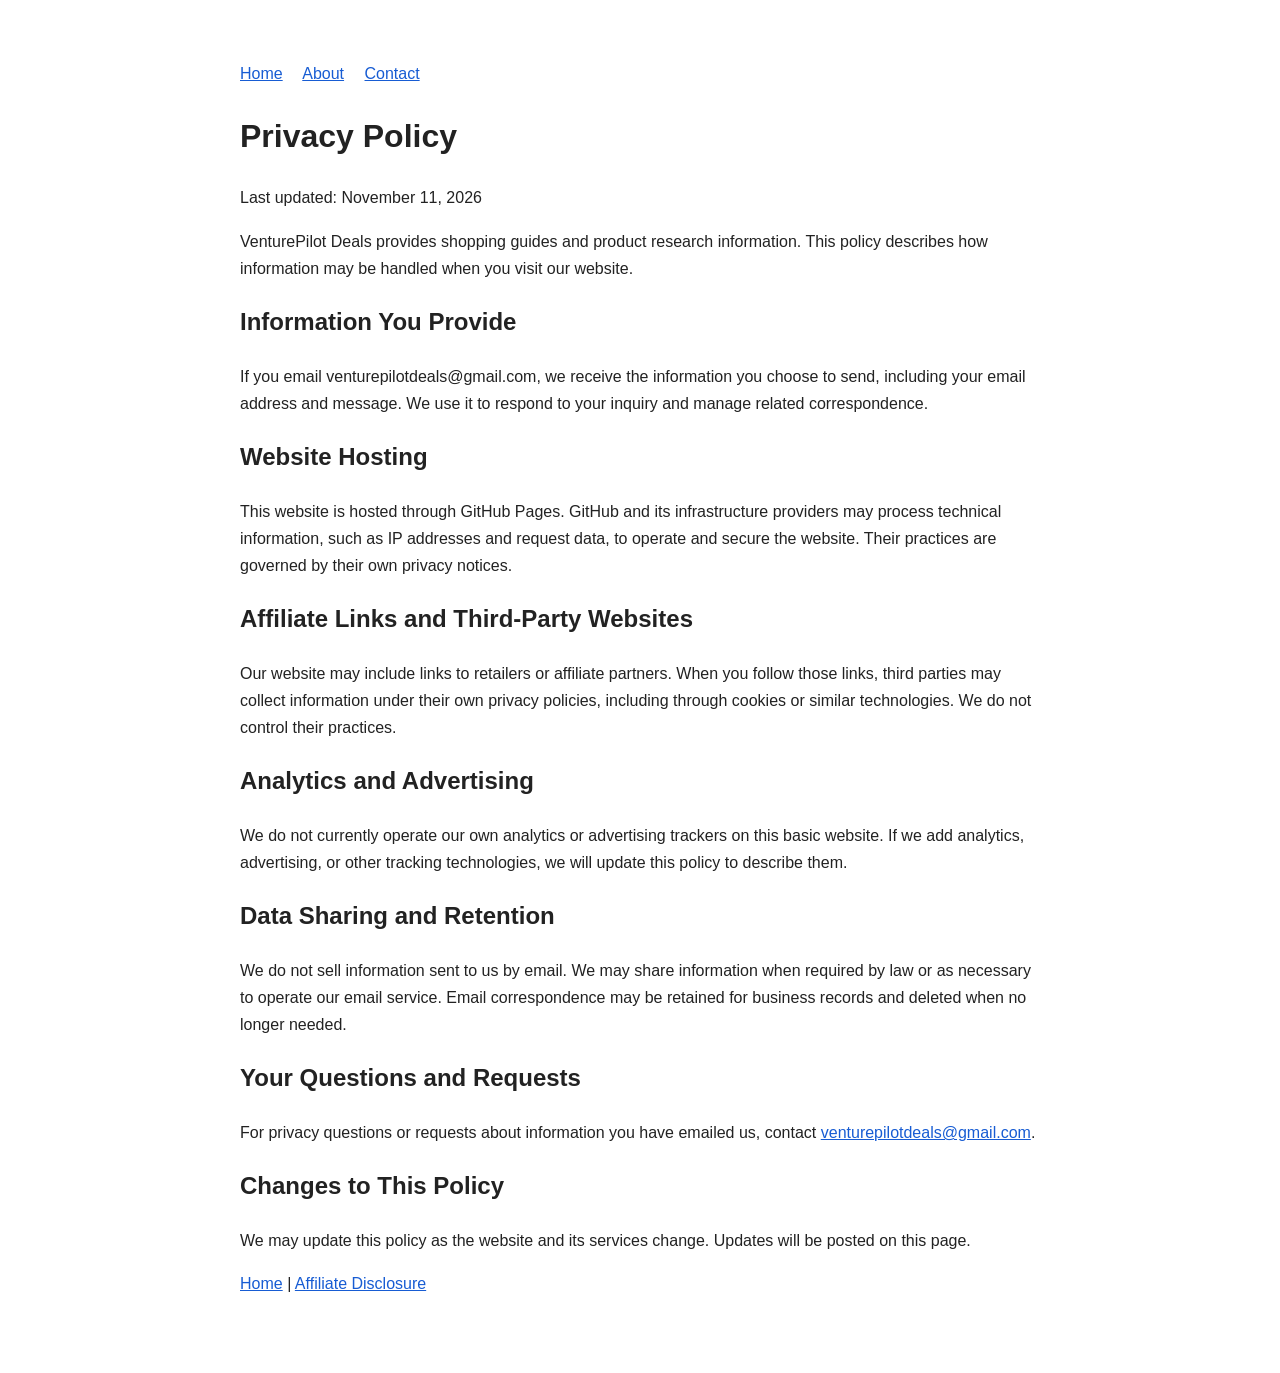
<file: privacy.html>
<!DOCTYPE html>
<html lang="en">
<head>
<meta charset="UTF-8">
<meta name="viewport" content="width=device-width, initial-scale=1">
<title>Privacy Policy | VenturePilot Deals</title>
<style>
body{font-family:Arial,sans-serif;max-width:800px;margin:40px auto;padding:20px;line-height:1.7;color:#222}
a{color:#175cd3}nav a{margin-right:16px}
</style>
</head>
<body>
<nav>
<a href="index.html">Home</a>
<a href="about.html">About</a>
<a href="contact.html">Contact</a>
</nav>
<h1>Privacy Policy</h1>
<p>Last updated: November 11, 2026</p>
<p>VenturePilot Deals provides shopping guides and product research information. This policy describes how information may be handled when you visit our website.</p>
<h2>Information You Provide</h2>
<p>If you email venturepilotdeals@gmail.com, we receive the information you choose to send, including your email address and message. We use it to respond to your inquiry and manage related correspondence.</p>
<h2>Website Hosting</h2>
<p>This website is hosted through GitHub Pages. GitHub and its infrastructure providers may process technical information, such as IP addresses and request data, to operate and secure the website. Their practices are governed by their own privacy notices.</p>
<h2>Affiliate Links and Third-Party Websites</h2>
<p>Our website may include links to retailers or affiliate partners. When you follow those links, third parties may collect information under their own privacy policies, including through cookies or similar technologies. We do not control their practices.</p>
<h2>Analytics and Advertising</h2>
<p>We do not currently operate our own analytics or advertising trackers on this basic website. If we add analytics, advertising, or other tracking technologies, we will update this policy to describe them.</p>
<h2>Data Sharing and Retention</h2>
<p>We do not sell information sent to us by email. We may share information when required by law or as necessary to operate our email service. Email correspondence may be retained for business records and deleted when no longer needed.</p>
<h2>Your Questions and Requests</h2>
<p>For privacy questions or requests about information you have emailed us, contact <a href="mailto:venturepilotdeals@gmail.com">venturepilotdeals@gmail.com</a>.</p>
<h2>Changes to This Policy</h2>
<p>We may update this policy as the website and its services change. Updates will be posted on this page.</p>
<footer>
<p><a href="index.html">Home</a> | <a href="disclosure.html">Affiliate Disclosure</a></p>
</footer>
</body>
</html>
</file>
